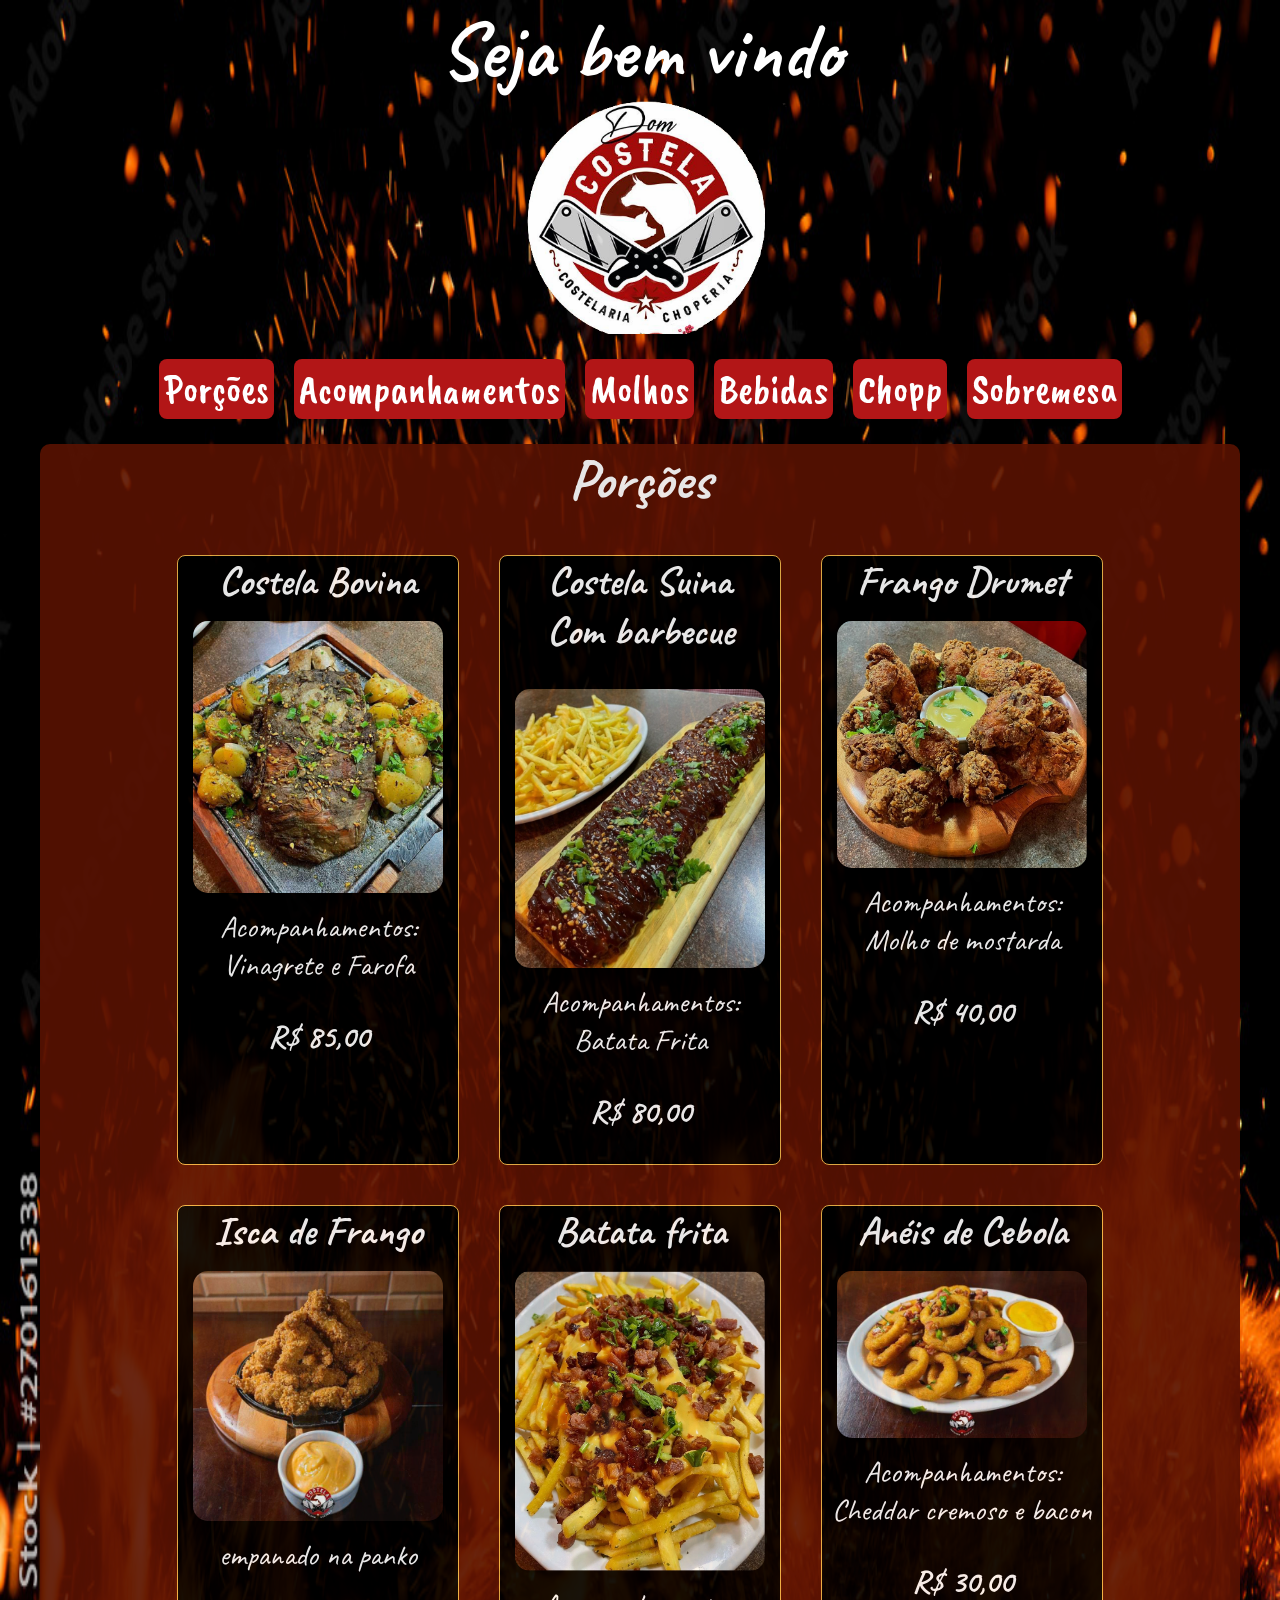
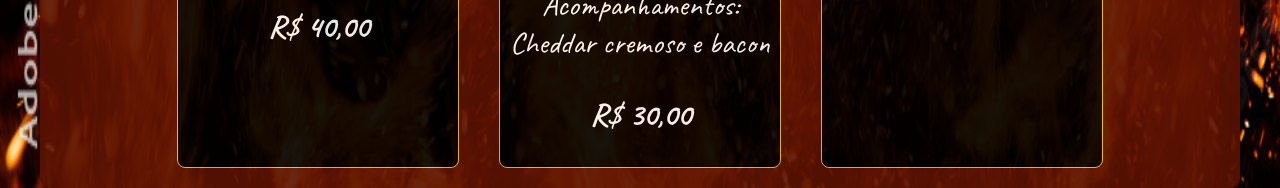
<file: index.html>
<!DOCTYPE html>
<html lang="pt-br">
  <head>
    <meta charset="UTF-8" />
    <meta http-equiv="X-UA-Compatible" content="IE=edge" />
    <meta name="viewport" content="width=device-width, initial-scale=1.0" />

    <link rel="stylesheet" href="/css/geral.css" />

    <link rel="icon" href="/img/picwish.png" />
    <title>Cardapio</title>
    <link rel="preconnect" href="https://fonts.googleapis.com" />
    <link rel="preconnect" href="https://fonts.gstatic.com" crossorigin />
    <link
      href="https://fonts.googleapis.com/css2?family=Caveat:wght@400;500&display=swap"
      rel="stylesheet"
    />
    <link rel="preconnect" href="https://fonts.googleapis.com" />
    <link rel="preconnect" href="https://fonts.gstatic.com" crossorigin />
    <link
      href="https://fonts.googleapis.com/css2?family=Caveat+Brush&display=swap"
      rel="stylesheet"
    />
    
  </head>
  <body>
    <div class="container">
      <div class="container2">
        <header class="cabecario">
          <h1 class="titulo">Seja bem vindo</h1>
          <img src="/img/picwish.png" alt="logo" />
        </header>

        <nav class="nav-bar">
          <ul class="nav-lista">
            <li>
              <a href="#porcoes">Porções</a>
            </li>
            <li>
              <a href="#acompanhamentos">Acompanhamentos</a>
            </li>
            <li>
              <a href="#molhos">Molhos</a>
            </li>

            <li>
              <a href="#bebidas">Bebidas</a>
            </li>
            <li>
              <a href="#chopp">Chopp</a>
            </li>
            <li>
              <a href="#sobremesa">Sobremesa</a>
            </li>
          </ul>
        </nav>
        <div class="container-btn">  <button onclick="topFunction()" id="myBtn" title="Ir ao topo">Inicio
        </button></div>
      

        <section class="container-card" id="porcoes">
          <h1>Porções</h1>
          <div class="lista-card">
            <div class="card">
              <div class="card-info">
                <h2>Costela Bovina</h2>
                <img src="/img/costela-b.jpg" alt="" />

                <p>Acompanhamentos:</p>
                <p>Vinagrete e Farofa</p>
                <h3>R$ 85,00</h3>
              </div>
            </div>
            <div class="card">
              <div class="card-info">
                <h2>Costela Suina <br>Com barbecue</h2><br>
              
                <img src="/img/costela-s.jpg" alt="" />

                <p>Acompanhamentos:</p>
                <p>Batata Frita</p>
                <h3>R$ 80,00</h3>
              </div>
            </div>
            <div class="card">
              <div class="card-info">
                <h2>Frango Drumet</h2>
                <img src="/img/drumet.jpeg" alt="" />
                <p>Acompanhamentos:</p>
                <p>Molho de mostarda</p>
                <h3>R$ 40,00</h3>
              </div>
            </div>
            <div class="card">
              <div class="card-info">
                <h2>Isca de Frango</h2>
                <img src="/img/iscade-f.jpg" alt="" />
                <p>empanado na panko</p>
                <h3>R$ 40,00</h3>  
              </div>
            </div>
            <div class="card">
              <div class="card-info">
                <h2>Batata frita</h2>
                <img src="/img/batata-chedar-baco.jpeg "alt="" />
                <p>Acompanhamentos:</p>
                <p>Cheddar cremoso e bacon</p>
                 <h3>R$ 30,00</h3>
              </div>
            </div>
            <div class="card">
              <div class="card-info">
                <h2>Anéis de Cebola</h2> 
                <img src="/img/aneis-c.jpeg" alt="" />
                
                <p>Acompanhamentos:</p>
                <p>Cheddar cremoso e bacon</p>
               <h3>R$ 30,00</h3>
              </div>
            </div>
          </div>
        </section>

      
      </div>
    </div>

    <script>
      window.onscroll = function () {
        scrollFunction();
      };

      function scrollFunction() {
        if (
          document.body.scrollTop > 290 ||
          document.documentElement.scrollTop > 290
        ) {
          document.getElementById("myBtn").style.display = "block";
        } else {
          document.getElementById("myBtn").style.display = "none";
        }
      }

      function topFunction() {
        document.body.scrollTop = 0;
        document.documentElement.scrollTop = 0;
      }
    </script>
  </body>
</html>
</file>
<file: css/geral.css>
body,
h1,
h2,
p,
ul,
li,
a {
  margin: 0px;
  padding: 0px;
}
body {
  color: #121214;
}
ul {
  list-style: none;
}
a {
  text-decoration: none;
}
img {
  display: block;
  max-width: 100%;
}

* {
  box-sizing: border-box;
}
body {
     
  background-image: url("/img/fundo.jpg");
  -webkit-background-size: 100% 100%;
  -moz-background-size: 100% 100%;
  -o-background-size: 100% 100%;
  background-size: 100% 100%;
  background-position: fixed;
  
        
}


.titulo {
  font-family: "Caveat", cursive;
  
}
.sub-titulo {
  font-family: "Caveat Brush", cursive;
}
#btn{
  position:static;
z-index: 2;
background: #f2b84b;
margin :20px;
padding: 10px;
}
.cabecario {

margin-left: auto;
margin-right: auto;
text-align: center;
align-items: center;
justify-content: center;
display: block;
font-size: 2.5rem;
}
.cabecario img{
width: 300px;
margin: auto;
}
.cabecario h1{
color: white;
}

.nav-lista{
  font-size: 2.5rem;
  font-family: "Caveat Brush", cursive;
  display:flex; 
  flex-wrap: wrap;
  margin :20px ;
  align-items: center;
  justify-content: center;
  flex-flow: row wrap

}
.nav-lista li{
  margin:10px;
}


.nav-lista a{
  
  padding: 5px;
  color: white;
  background-color: #b21617;
  border-radius: 8px;
  text-align: center;
}
.nav-lista a:hover{
  
  background-color: #f80505;
}
.lista-card{
  display: flex;
  flex-wrap: wrap;
  justify-content: center;
}
.container-card{
  background-color: #591202;
 max-width: 1200px;
  color: white;
  border-radius: 10px;
  opacity: 0.9;
  margin: auto;
  
}
.container-card h1{
  margin: 20px;
  text-align: center;
  font-family: "Caveat", cursive;
  font-size: 3.5rem;
  color: white;
  
}

.card{
  margin: 20px;
  align-items: center;
  text-align: center;
  
  border: solid 1px #f2b84b;
  border-radius: 8px;
  justify-content: center;
  background:black;
  
}
.card-info img{
  margin: 15px;
  border-radius: 15px;
  max-width: 250px;
  
 
}

.card h2{
  font-family: "Caveat", cursive;
  color: white;
  font-size: 2.5rem ;
}
.card h3{
  font-family: "Caveat", cursive;
  color: white;
  font-size: 2.0rem ;
}
.card p{
  font-family: "Caveat", cursive;
  color: white;
  font-size: 1.9rem ;
}
.card-info{
  display: block;
}


#myBtn {
  display: none;
  position: fixed;
  bottom: 20px;
  right:  20px;
  z-index: 9999;
  border: none;
  outline: none;
  background-color:#b21617;
  color: white;
  cursor: pointer;
  padding: 15px;
  border-radius: 10px;
  font-size: 1.3rem;
  width: 40;
}

#myBtn:hover {
  background-color:#f80505;
}
@media (max-width: 1040px){
  
  #myBtn{
  
  
  bottom: 15px;
  margin-left: auto;
  margin-right: auto;
  z-index: 1;
  background-color:#b21617;
  color: white;
  cursor: pointer;
  padding: 8px;
  font-size: 1.5rem;
  width: 150px;
  }
  .cabecario {

    margin-left: auto;
    margin-right: auto;
    text-align: center;
    align-items: center;
    justify-content: center;
    display: block;
    font-size: 2.1rem;
    }
    .cabecario img{
    width: 200px;
    margin: auto;
    }
    .cabecario h1{
    color: white;
    margin-top: 15px;
    }


    .nav-lista{
      font-size: 1.8rem;
      font-family: "Caveat Brush", cursive;
      display:flex; 
    }
    
    
    .nav-lista a{
      
      padding: 10px;
      color: white;
      background-color: #b21617;
      border-radius: 5px;
      text-align: center;
    }
    .nav-lista a:hover{
      
      background-color: #f80505;
    }
    .lista-card{
      display: flex;
      flex-wrap: wrap;
      justify-content: center;
    }
    .container-card{
      background-color: #591202;
     max-width: 700px;
      color: white;
      border-radius: 10px;
      opacity: 0.9;
      margin: auto;
      
    }
    
}

@media (max-width: 877px){
  
  #myBtn{
  
  
  bottom: 15px;
  margin-left: auto;
  margin-right: auto;
  z-index: 1;
  background-color:#b21617;
  color: white;
  cursor: pointer;
  padding: 8px;
  font-size: 1.5rem;
  width: 100px;
  }
  .cabecario {

    margin-left: auto;
    margin-right: auto;
    text-align: center;
    align-items: center;
    justify-content: center;
    display: block;
    font-size: 2.1rem;
    }
    .cabecario img{
    width: 200px;
    margin: auto;
    }
    .cabecario h1{
    color: white;
    margin-top: 15px;
    }


    .nav-lista{
      font-size: 1.6rem;
      font-family: "Caveat Brush", cursive;
      display:flex; 
    }
    
    
    .nav-lista a{
      
      padding: 5px;
      color: white;
      background-color: #b21617;
      border-radius: 5px;
      text-align: center;
    }
    .nav-lista a:hover{
      
      background-color: #f80505;
    }
    .lista-card{
      display: flex;
      flex-wrap: wrap;
      justify-content: center;
    }
    .container-card{
      background-color: #591202;
     max-width: 650px;
      color: white;
      border-radius: 10px;
      opacity: 0.9;
      margin: auto;
      
    }
    
}
@media (max-width: 751px){
  
  #myBtn{
  bottom: 15px;
  margin-left: auto;
  margin-right: auto;
  z-index: 1;
  background-color:#b21617;
  color: white;
  cursor: pointer;
  padding: 8px;
  font-size: 1.4rem;
  width: 100px;
  }
  .cabecario {

    margin-left: auto;
    margin-right: auto;
    text-align: center;
    align-items: center;
    justify-content: center;
    display: block;
    font-size: 2.1rem;
    }
    .cabecario img{
    width: 200px;
    margin: auto;
    }
    .cabecario h1{
    color: white;
    margin-top: 15px;
    }


    .nav-lista{
      font-size: 1.5rem;
      font-family: "Caveat Brush", cursive;
      display:flex; 
    }
    
    
    .nav-lista a{
      
      padding: 5px;
      color: white;
      background-color: #b21617;
      border-radius: 5px;
      text-align: center;
    }
    .nav-lista a:hover{
      
      background-color: #f80505;
    }
    .lista-card{
      display: flex;
      flex-wrap: wrap;
      justify-content: center;
    }
    .container-card{
      background-color: #591202;
      color: white;
      max-width: 550px;
      border-radius: 10px;
      opacity: 0.9;
      margin: auto;
      
    }
    .container-card h1{
      margin: 20px;
      text-align: center;
      font-family: "Caveat", cursive;
      font-size: 2.5rem;
      color: white;
      
    }
    
    .card{
      
      align-items: center;
      text-align: center;
      
      border: solid 1px #f2b84b;
      border-radius: 8px;
      justify-content: center;
      background:black;
      
    }
    .card-info img{
      margin: 15px;
      border-radius: 15px;
      max-width: 200px;
      
     
    }
    
    .card h2{
      font-family: "Caveat", cursive;
      color: white;
      font-size: 2.0rem ;
      margin-top: 10px;
      
    }
    .card h3{
      font-family: "Caveat", cursive;
      color: white;
      font-size: 1.5rem ;
    }
    .card p{
      font-family: "Caveat", cursive;
      color: white;
      font-size: 1.4rem ;
    }
    .card-info{
      display: block;
    }
    
}
@media (max-width: 561px){
  
  #myBtn{
  bottom: 15px;
  margin-left: auto;
  margin-right: auto;
  z-index: 1;
  background-color:#b21617;
  color: white;
  cursor: pointer;
  padding: 8px;
  font-size: 1.4rem;
  width: 70px;
  }
  .cabecario {

    margin-left: auto;
    margin-right: auto;
    text-align: center;
    align-items: center;
    justify-content: center;
    display: block;
    font-size: 2.1rem;
    }
    .cabecario img{
    width: 200px;
    margin: auto;
    }
    .cabecario h1{
    color: white;
    margin-top: 15px;
    }


    .nav-lista{
      font-size: 1.7rem;
      font-family: "Caveat Brush", cursive;
      display:flex; 
    }
    
    
    .nav-lista a{
      
      padding: 5px;
      color: white;
      background-color: #b21617;
      border-radius: 5px;
      text-align: center;
    }
    .nav-lista a:hover{
      
      background-color: #f80505;
    }
    .lista-card{
      display: flex;
      flex-wrap: wrap;
      justify-content: center;
    }
    .container-card{
      background-color: #591202;
      color: white;
      max-width: 400px;
      border-radius: 10px;
      opacity: 0.9;
      margin: auto;
      
    }
    .container-card h1{
      margin: 20px;
      text-align: center;
      font-family: "Caveat", cursive;
      font-size: 2.4rem;
      color: white;
      
    }
    
    .card{
      
      align-items: center;
      text-align: center;
      border: solid 2px #f2b84b;
      border-radius: 8px;
      justify-content: center;
      background:black;
      
    }
    .card-info img{
      margin: 15px;
      border-radius: 15px;
      max-width: 250px;
      
     
    }
    
    .card h2{
      font-family: "Caveat", cursive;
      color: white;
      font-size: 2.0rem ;
      margin-top: 10px;
      
    }
    .card h3{
      font-family: "Caveat", cursive;
      color: white;
      font-size: 1.8rem ;
    }
    .card p{
      font-family: "Caveat", cursive;
      color: white;
      font-size: 1.6rem ;
    }
    .card-info{
      display: block;
    }
    
}

@media (max-width: 465px){

  #myBtn{
  
  
  bottom: 5px;
  margin-left: auto;
  margin-right: auto;
  z-index: 1;
  background-color:#b21617;
  color: white;
  cursor: pointer;
  padding: 8px;
  font-size: 1.2rem;
  width: 60px;
  }
  .cabecario {

    margin-left: auto;
    margin-right: auto;
    text-align: center;
    align-items: center;
    justify-content: center;
    display: block;
    font-size: 1.1rem;
    }
    .cabecario img{
    width: 130px;
    margin: auto;
    }
    .cabecario h1{
    color: white;
    margin-top: 15px;
    }


    .nav-lista{
      font-size: 1.5rem;
      font-family: "Caveat Brush", cursive;
      display:flex; 
    }
    
    
    .nav-lista a{
      
      padding: 5px;
      color: white;
      background-color: #b21617;
      border-radius: 5px;
      text-align: center;
    }
    .nav-lista a:hover{
      
      background-color: #f80505;
    }
    .lista-card{
      display: block;
      flex-wrap: wrap;
      justify-content: center;
    }
    .container-card{
      background-color: #591202;
     width: 350px;
      color: white;
      border-radius: 10px;
      opacity: 0.9;
      margin: auto;
      
    }
    .container-card h1{
      margin: 10px;
      text-align: center;
      font-family: "Caveat Brush", cursive;
      font-size: 2.2rem;
      color: white;
    }
    
    .card{
      margin: 10px;
      align-items: center;
      text-align: center;
      
      border: solid 1px #f2b84b;
      border-radius: 8px;
      justify-content: center;
      background:black;
     
      
    }
    .card-info img{
      margin: 10px;
      border-radius: 15px;
      max-width: 309px;
      min-height:100px ;
    
      
      
     
    }
    
    .card h2{
      font-family: "Caveat", cursive;
      color: white;
      font-size: 2.0rem ;
    }
    .card h3{
      font-family: "Caveat", cursive;
      color: white;
      font-size: 1.7rem ;
    }
    .card p{
      font-family: "Caveat", cursive;
      color: white;
      font-size: 1.5rem ;
    }
    .card-info{
      display: block;
    }
    

}

@media (max-width: 425px){

  #myBtn{
  
  
  bottom: 5px;
  margin-left: auto;
  margin-right: auto;
  z-index: 1;
  background-color:#b21617;
  color: white;
  cursor: pointer;
  padding: 8px;
  font-size: 1.2rem;
  width: 60px;
  }
  .cabecario {

    margin-left: auto;
    margin-right: auto;
    text-align: center;
    align-items: center;
    justify-content: center;
    display: block;
    font-size: 1.1rem;
    }
    .cabecario img{
    width: 130px;
    margin: auto;
    }
    .cabecario h1{
    color: white;
    margin-top: 15px;
    }


    .nav-lista{
      font-size: 1.4rem;
      font-family: "Caveat Brush", cursive;
      display:flex; 
    }
    
    
    .nav-lista a{
      
      padding: 5px;
      color: white;
      background-color: #b21617;
      border-radius: 5px;
      text-align: center;
    }
    .nav-lista a:hover{
      
      background-color: #f80505;
    }
    .lista-card{
      display: block;
      flex-wrap: wrap;
      justify-content: center;
    }
    .container-card{
      background-color: #591202;
     width: 300px;
      color: white;
      border-radius: 10px;
      opacity: 0.9;
      margin: auto;
      
    }
    .container-card h1{
      margin: 10px;
      text-align: center;
      font-family: "Caveat Brush", cursive;
      font-size: 2.0rem;
      color: white;
    }
    
    .card{
      margin: 10px;
      align-items: center;
      text-align: center;
      border: solid 1px #f2b84b;
      border-radius: 8px;
      justify-content: center;
      background:black;
      
    }
    .card-info img{
      margin: 10px;
      border-radius: 15px;
      max-width: 260px;
     height:300px ;   
    }
    
    .card h2{
      font-family: "Caveat", cursive;
      color: white;
      font-size: 1.8rem ;
    }
    .card h3{
      font-family: "Caveat", cursive;
      color: white;
      font-size: 1.7rem ;
    }
    .card p{
      font-family: "Caveat", cursive;
      color: white;
      font-size: 1.6rem ;
    }
    .card-info{
      display: block;
    }
    

}
@media (max-width: 390px){

  #myBtn{
  
  
  bottom: 5px;
  margin-left: auto;
  margin-right: auto;
  z-index: 1;
  background-color:#b21617;
  color: white;
  cursor: pointer;
  padding: 8px;
  font-size: 1.2rem;
  width: 60px;
  }
  .cabecario {

    margin-left: auto;
    margin-right: auto;
    text-align: center;
    align-items: center;
    justify-content: center;
    display: block;
    font-size: 1.2rem;
    }
    .cabecario img{
    width: 140px;
    margin: auto;
    }
    .cabecario h1{
    color: white;
    margin-top: 15px;
    }


    .nav-lista{
      font-size: 19px;
      font-family: "Caveat Brush", cursive;
      display:flex; 
      
    }
    
    
    .nav-lista a{
      padding: 5px;
      color: white;
      background-color: #b21617;
      border-radius: 5px;
      text-align: center;
    }
    .nav-lista a:hover{ 
      background-color: #f80505;
    }
    .lista-card{
      display: block;
      flex-wrap: wrap;
      justify-content: center;
    }
    .container-card{
      background-color: #591202;
     width: 320px;
      color: white;
      border-radius: 10px;
      opacity: 0.9;
      margin: auto;
      
    }
    .container-card h1{
      margin-top: 15px;
      text-align: center;
      font-family: "Caveat Brush", cursive;
      font-size: 2.0rem;
      color: white;
    }
    
    .card{
      margin: 15px;
      align-items: center;
      text-align: center;
      border: solid 1px #f2b84b;
      border-radius: 8px;
      justify-content: center;
      background:black;
      
    }
    .card-info img{
      margin: 10px;
      border-radius: 15px;
      max-width:267px;
     height:300px ;   
    }
    
    .card h2{
      font-family: "Caveat", cursive;
      color: white;
      font-size: 1.8rem ;
    }
    .card h3{
      font-family: "Caveat", cursive;
      color: white;
      font-size: 1.7rem ;
    }
    .card p{
      font-family: "Caveat", cursive;
      color: white;
      font-size: 1.6rem ;
    }
    .card-info{
      display: block;
    }
    

}
</file>
